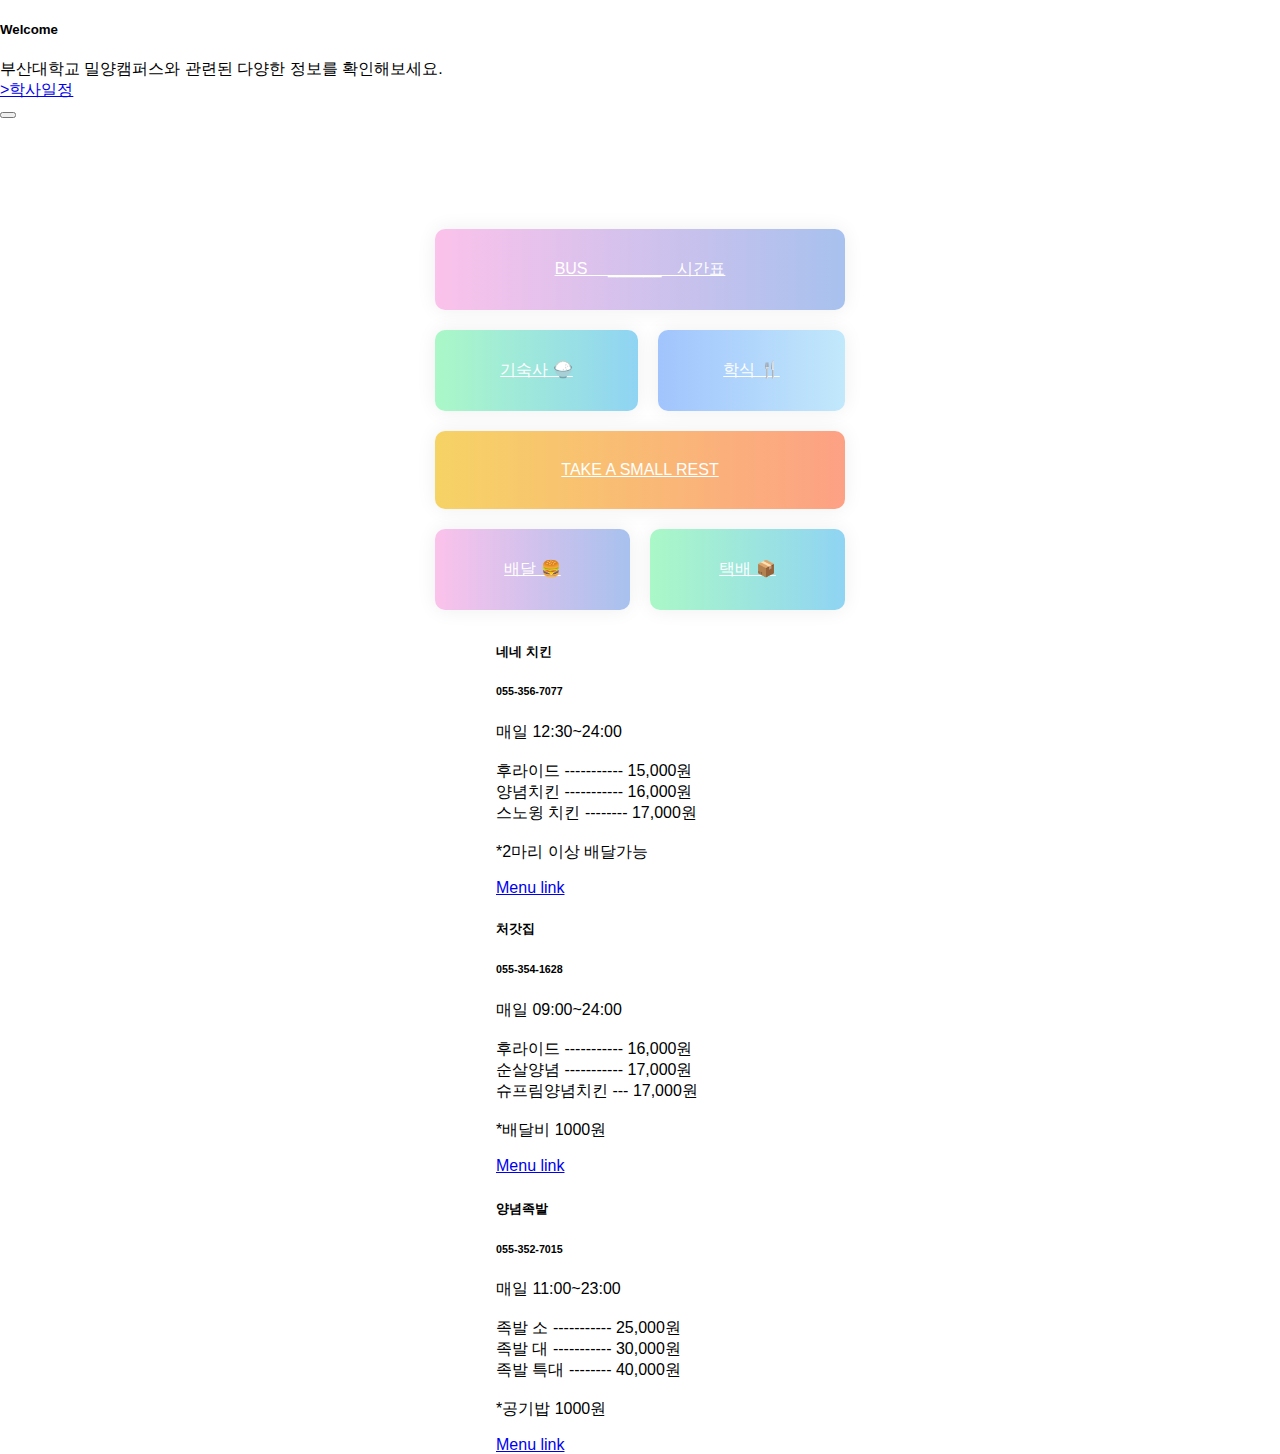
<file: index.html>
<!DOCTYPE html>
<html lang="ko">

<head>
    <meta charset="UTF-8">
    <meta name="viewport" content="width=device-width, initial-scale=1.0">
    <link rel="stylesheet" href="https://stackpath.bootstrapcdn.com/bootstrap/4.5.0/css/bootstrap.min.css"
        integrity="sha384-9aIt2nRpC12Uk9gS9baDl411NQApFmC26EwAOH8WgZl5MYYxFfc+NcPb1dKGj7Sk" crossorigin="anonymous">

    <link rel="stylesheet" href="style.css">
    <title> 부산대 밀양캠퍼스 정보 _ angluvpeng ♥</title>
    <meta name="naver-site-verification" content="71b3f98ca47c46cd04b30f471c22900e6e57b100" />
    <meta name=”keywords” content="부산대 버스시간표, 밀양캠퍼스,밀양캠퍼스 정보, 밀캠 정보, 밀양캠퍼스 버스, 밀캠 버스시간표, 밀양 버스 시간표, 밀캠 식단">
    <meta name="description" content="캠퍼스에 관련된 다양한 정보를 한눈에 확인해 보세요" />

    <meta charset="UTF-8">
    <meta property="og" : image : width”content="800" />
    <meta property="og" : image : height”content="400 " />
    <meta property="og:title" content="부산대 밀양캠퍼스 버스 시간표" />
    <meta property="og:description" content="부산대학교 밀양캠퍼스에 관련된 다양한 정보를 한곳에서 확인해보세요" />
    <meta property="og:image" content="photo.jpg" />



</head>

<body>

    
    <div class="fixed-top">
        <div class="collapse" id="navbarToggleExternalContent">
            <div class="bg-dark p-4">
                <h5 class="text-white h4">Welcome</h5>
                <span class="text-muted">부산대학교 밀양캠퍼스와 관련된 다양한 정보를 확인해보세요.</span><br>
                <a href ="https://mw.pusan.ac.kr/07_Notice/CalendarList.new.html">>학사일정</a>
                <!-- <button href="https://mw.pusan.ac.kr/07_Notice/CalendarList.new.html"> </style> 학사 일정 ✍ </a> -->

            </div>
        </div>
        <nav class="navbar navbar-dark bg-dark">
            <button class="navbar-toggler" type="button" data-toggle="collapse"
                data-target="#navbarToggleExternalContent" aria-controls="navbarToggleExternalContent"
                aria-expanded="false" aria-label="Toggle navigation">
                <span class="navbar-toggler-icon"></span>
            </button>
        </nav>
    </div>

    <div class="container" style="margin-top: 100px;">
        <a class="btn btn-2" href="https://busan-university-bus.netlify.app"> BUS &ensp;&ensp;______&ensp;&ensp;시간표 </a>
        <a class="btn btn-3" href="https://dorm.pusan.ac.kr/mdorm/function/mealPlan/40000403" class="frame">기숙사 🍚</a>
        <a class="btn btn-4" href="https://mw.pusan.ac.kr/10_Food/Food.asp?boardName=R005"> 학식 🍴</a>
        <!-- <a class="btn btn-5" href="https://mw.pusan.ac.kr/07_Notice/CalendarList.new.html"> </style> 학사 일정 ✍ </a> -->
        <a class="btn btn-1" href="https://ang-radio.netlify.app"> </style>take a small rest</a>
        <a class="btn btn-2_1" class="btn btn-primary" data-toggle="collapse" href="#collapseExample1" role="button"
            aria-expanded="false" aria-controls="collapseExample1">배달 🍔</a>
        <a class="btn btn-3" href="https://whereismine.tk"> </style>택배 📦</a>


        <div class="collapse" id="collapseExample1">
            <!-- <div class="card card-body"> -->

            <div class="card" style="width: 18rem;">
                <div class="card-body">
                    <h5 class="card-title">네네 치킨</h5>
                    <h6 class="card-subtitle mb-2 text-muted">055-356-7077</h6>
                    <p class="card-text">매일 12:30~24:00<br><br> 후라이드 ----------- 15,000원<br> 양념치킨 -----------
                        16,000원<br> 스노윙 치킨 -------- 17,000원<br><br>*2마리 이상 배달가능</p>
                    <a href="https://store.naver.com/restaurants/detail?id=36406419" class="card-link">Menu link</a>
                </div>
            </div>
            <h5></h5>
            <div class="card" style="width: 18rem;">
                <div class="card-body">
                    <h5 class="card-title">처갓집</h5>
                    <h6 class="card-subtitle mb-2 text-muted">055-354-1628</h6>
                    <p class="card-text">매일 09:00~24:00<br><br> 후라이드 ----------- 16,000원<br> 순살양념 -----------
                        17,000원<br> 슈프림양념치킨 --- 17,000원<br><br>*배달비 1000원</p>
                    <a href="https://store.naver.com/restaurants/detail?id=35637577" class="card-link">Menu link</a>
                </div>
            </div>
            <h6></h6>
            <div class="card" style="width: 18rem;">
                <div class="card-body">
                    <h5 class="card-title">양념족발</h5>
                    <h6 class="card-subtitle mb-2 text-muted">055-352-7015</h6>
                    <p class="card-text">매일 11:00~23:00<br><br> 족발 소 ----------- 25,000원<br> 족발 대 -----------
                        30,000원<br> 족발 특대 -------- 40,000원<br><br>*공기밥 1000원</p>
                    <a href="https://store.naver.com/restaurants/detail?id=1318522214" class="card-link">Menu
                        link</a>
                </div>
            </div>
        </div>

    </div>
    <script>
        void onBackPressed();{
            if (webView.canGoBack()) {
                webView.goBack();

            } else {
                if (System.currentTimeMillis() - lastTimeBackPressed < 1500) {
                    finish();
                    return;
                }
                lastTimeBackPressed = System.currentTimeMillis();
                Toast.makeText(this, "'뒤로' 버튼을 한 번 더 누르면 종료됩니다.", Toast.LENGTH_SHORT).show();
            }

        }
    </script>

    <script src="https://code.jquery.com/jquery-3.5.1.slim.min.js"
        integrity="sha384-DfXdz2htPH0lsSSs5nCTpuj/zy4C+OGpamoFVy38MVBnE+IbbVYUew+OrCXaRkfj"
        crossorigin="anonymous"></script>
    <script src="https://cdn.jsdelivr.net/npm/popper.js@1.16.0/dist/umd/popper.min.js"
        integrity="sha384-Q6E9RHvbIyZFJoft+2mJbHaEWldlvI9IOYy5n3zV9zzTtmI3UksdQRVvoxMfooAo"
        crossorigin="anonymous"></script>
    <script src="https://stackpath.bootstrapcdn.com/bootstrap/4.5.0/js/bootstrap.min.js"
        integrity="sha384-OgVRvuATP1z7JjHLkuOU7Xw704+h835Lr+6QL9UvYjZE3Ipu6Tp75j7Bh/kR0JKI"
        crossorigin="anonymous"></script>




</body>

</html>
</file>
<file: style.css>
/* <- Demo Stuff Start */

        body {
            font-family: 'Montserrat', sans-serif;
            margin: 0;
        }

        .container {
            display: flex;
            justify-content: center;
            align-items: center;
            align-content: center;
            flex-wrap: wrap;
            width: 430px;
            /* padding-top:80px; */
            margin: 0 auto;
            
        }

        .btn {
            flex: 1 1 auto;
            margin: 10px;
            padding: 30px;
            text-align: center;
            text-transform: uppercase;
            transition: 0.5s;
            background-size: 200% auto;
            color: white;
            /* text-shadow: 0px 0px 10px rgba(0,0,0,0.2);*/
            box-shadow: 0 0 20px #eee;
            border-radius: 10px;
        }


        .btn:hover {
            background-position: right center;
            /* change the direction of the change here */
        }

        .btn-1 {
            flex-basis : 100% ;
            background-image: linear-gradient(to right, #f6d365 0%, #fda085 51%, #f6d365 100%);
        }

        .btn-2 {
            flex-basis : 100% ;
            background-image: linear-gradient(to right, #fbc2eb 0%, #a6c1ee 51%, #fbc2eb 100%);
        }
        .btn-2_1 {
            background-image: linear-gradient(to right, #fbc2eb 0%, #a6c1ee 51%, #fbc2eb 100%);
        }

        .btn-3 {
            background-image: linear-gradient(to right, #aaf8c7 0%, #8fd3f4 51%, #84fab0 100%);
        }

        .btn-4 {
            background-image: linear-gradient(to right, #a1c4fd 0%, #c2e9fb 51%, #a1c4fd 100%);
        }

        .btn-5 {
            background-image: linear-gradient(to right, #ffecd2 0%, #fcb69f 51%, #ffecd2 100%);
        }



        /* Magic Stuff End -> */
</file>
